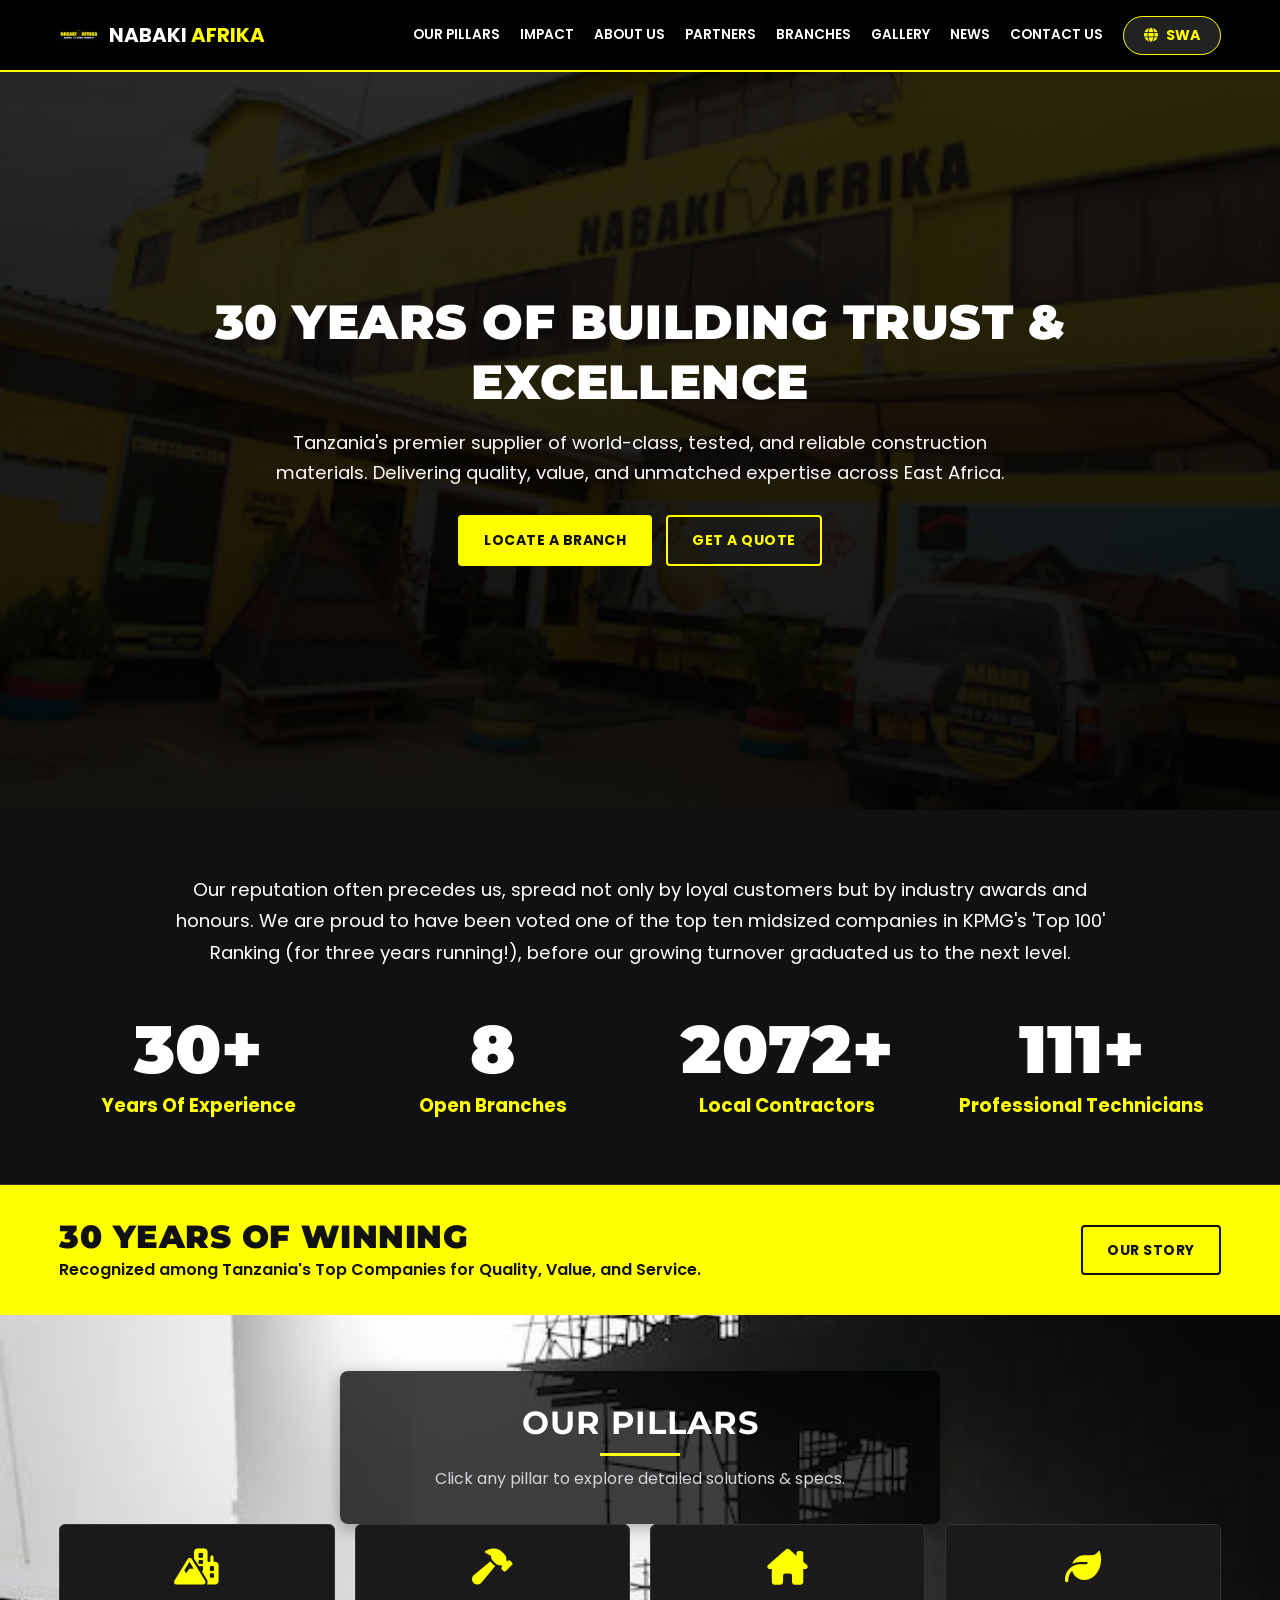
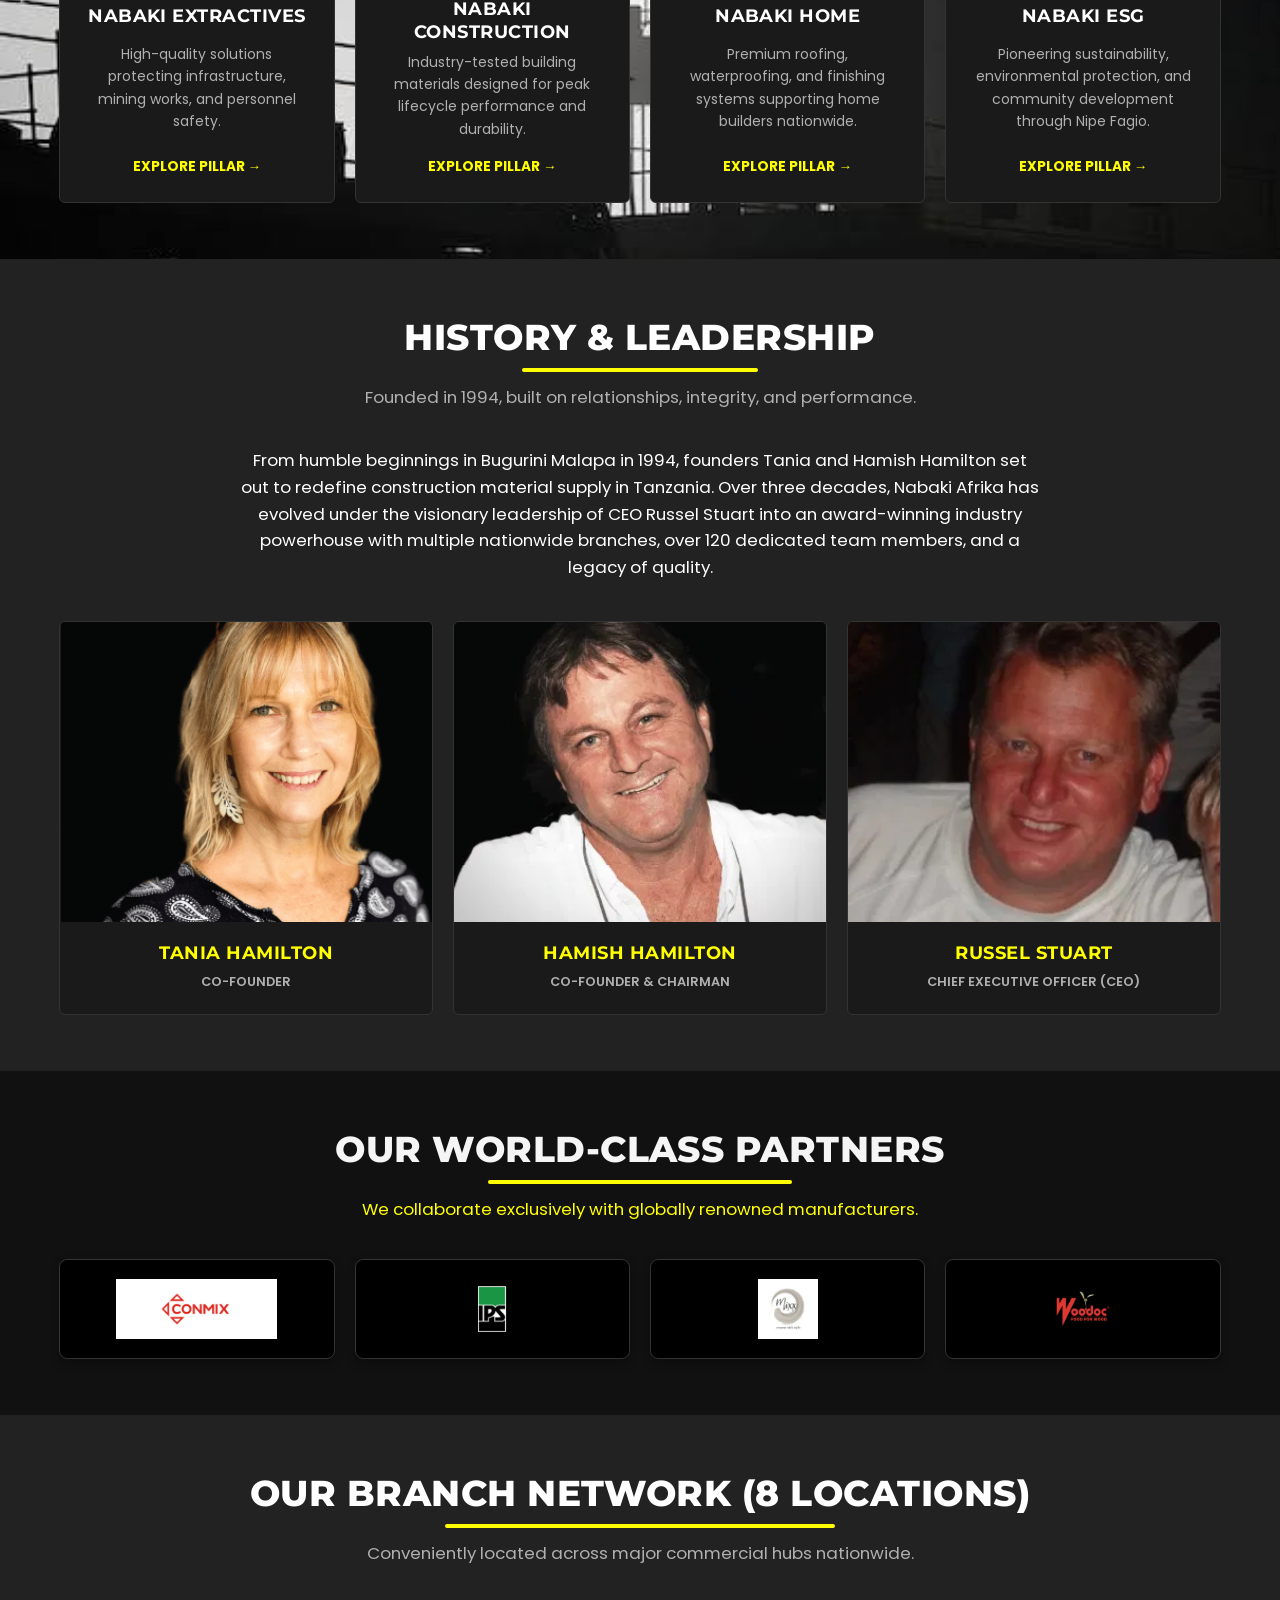
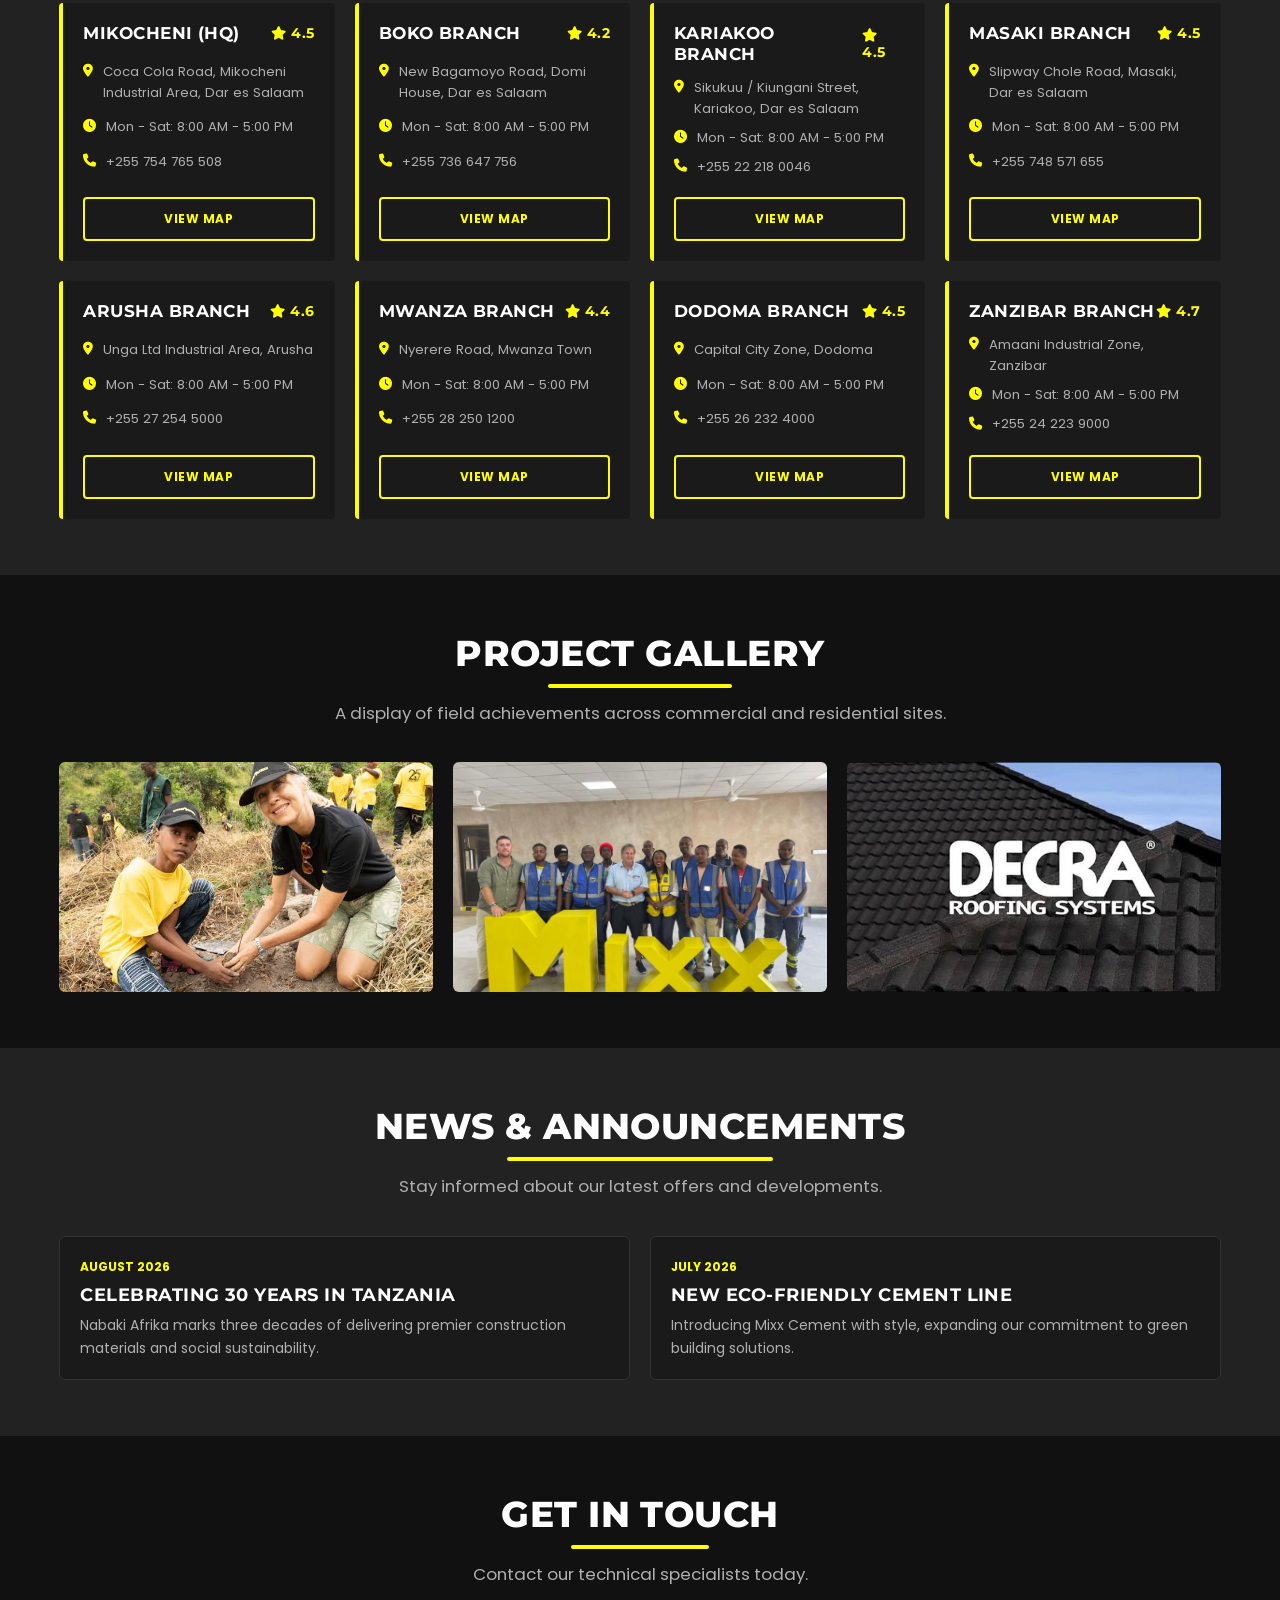
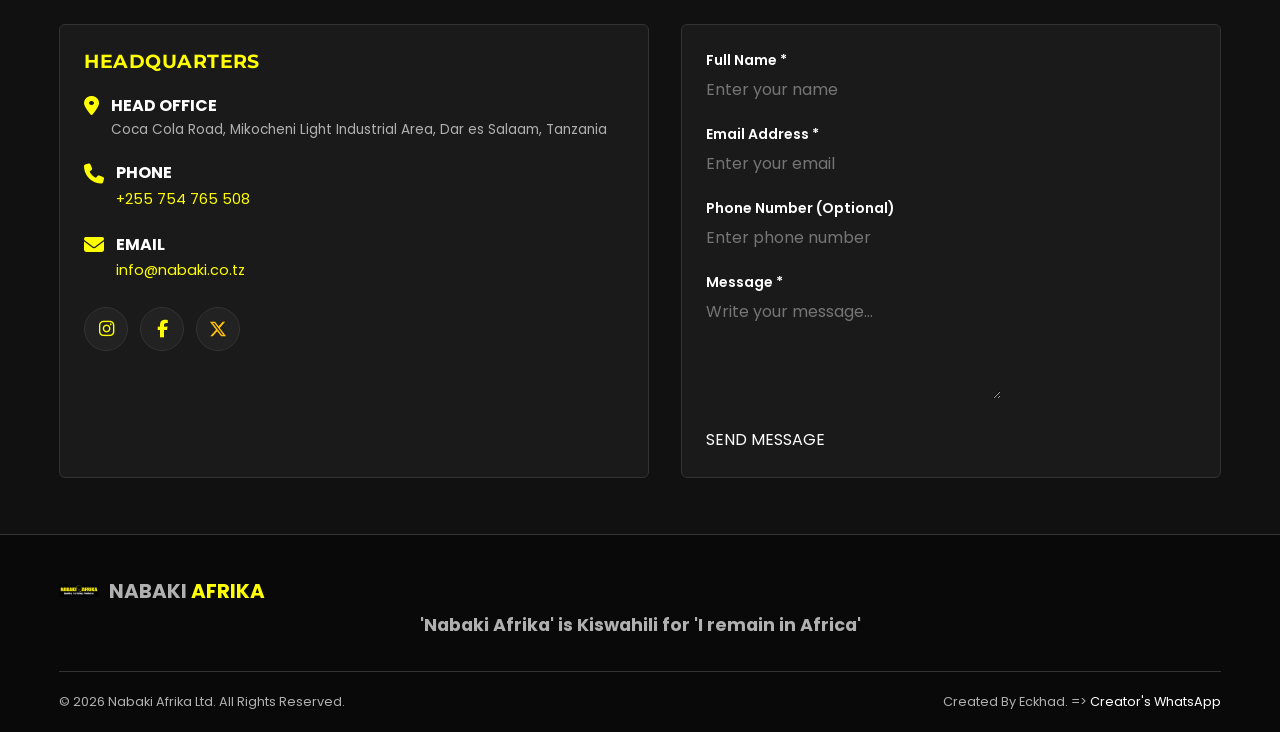
<file: index.html>
<!DOCTYPE html>
<html lang="en" data-lang="en">
<head>
  <meta charset="UTF-8">
  <meta name="viewport" content="width=device-width, initial-scale=1.0, viewport-fit=cover">
  <title>Nabaki Afrika Ltd | Building Excellence & Quality Solutions</title>
  <meta name="description" content="Tanzania's premier supplier of world-class, tested, and reliable construction materials. 30 years of building trust and excellence across East Africa.">
  
  <!-- Web Fonts & Icons -->
  <link rel="preconnect" href="https://fonts.googleapis.com">
  <link rel="preconnect" href="https://fonts.gstatic.com" crossorigin>
  <link href="https://fonts.googleapis.com/css2?family=Montserrat:wght@600;700;800;900&family=Poppins:wght@400;500;600;700&display=swap" rel="stylesheet">
  <link rel="stylesheet" href="https://cdnjs.cloudflare.com/ajax/libs/font-awesome/6.4.0/css/all.min.css">
  
  <!-- External CSS Stylesheet -->
  <link rel="stylesheet" href="styles.css">
</head>
<body>

  <!-- HEADER & NAVIGATION -->
  <header>
    <div class="container nav-container">
      <a href="#" class="logo" aria-label="Nabaki Afrika Homepage">
      <img src="Nabakilogo.png" alt="Nabaki Afrika Logo" class="logo-img">
      <span>NABAKI <span class="text-yellow">AFRIKA</span></span>
    </a>

      <button class="mobile-toggle" id="mobile-toggle" aria-label="Toggle navigation menu" aria-expanded="false" aria-controls="nav-links">
        <i class="fa-solid fa-bars" aria-hidden="true"></i>
      </button>

      <nav>
        <ul class="nav-links" id="nav-links">
          <li><a href="#pillars" data-en="Our Pillars" data-sw="Misingi Yetu">Our Pillars</a></li>
          <li><a href="#stats" data-en="Impact" data-sw="Mafanikio">Impact</a></li>
          <li><a href="#history" data-en="About Us" data-sw="Kuhusu Sisi">About Us</a></li>
          <li><a href="#partners" data-en="Partners" data-sw="Washirika">Partners</a></li>
          <li><a href="#branches" data-en="Branches" data-sw="Matawi">Branches</a></li>
          <li><a href="#gallery" data-en="Gallery" data-sw="Picha">Gallery</a></li>
          <li><a href="#news" data-en="News" data-sw="Habari">News</a></li>
          <li><a href="#contact" data-en="Contact Us" data-sw="Mawasiliano">Contact Us</a></li>
          <li>
            <button class="lang-btn" id="lang-btn" aria-label="Switch Language">
              <i class="fa-solid fa-globe" aria-hidden="true"></i> <span id="lang-label">SWA</span>
            </button>
          </li>
        </ul>
      </nav>
    </div>
  </header>

  <main>
    <!-- HERO SECTION -->
    <section class="hero" aria-label="Introduction">
      <div class="container hero-content">
        <h1 data-en="30 Years of Building Trust & Excellence" data-sw="Miaka 30 ya Kujenga Uaminifu na Ufanisi">30 Years of Building Trust & Excellence</h1>
        <p data-en="Tanzania's premier supplier of world-class, tested, and reliable construction materials. Delivering quality, value, and unmatched expertise across East Africa." data-sw="Muuzaji mkuu wa vifaa vya ujenzi vyenye ubora wa kimataifa na vilivyothibitishwa nchini Tanzania. Tunatoa huduma bora na ujuzi wa hali ya juu.">Tanzania's premier supplier of world-class, tested, and reliable construction materials. Delivering quality, value, and unmatched expertise across East Africa.</p>
        <div class="hero-btns">
          <a href="#branches" class="btn btn-yellow" data-en="Locate a Branch" data-sw="Tafuta Tawi">Locate a Branch</a>
          <a href="#contact" class="btn btn-outline" data-en="Get a Quote" data-sw="Pata Nukuu">Get a Quote</a>
        </div>
      </div>
    </section>

    <!-- STATS & ACHIEVEMENTS SECTION (FROM UPLOADED IMAGE) -->
    <section id="stats" class="stats-section" aria-label="Company Statistics">
      <div class="container text-center">
        <p class="stats-quote" data-en="Our reputation often precedes us, spread not only by loyal customers but by industry awards and honours. We are proud to have been voted one of the top ten midsized companies in KPMG's 'Top 100' Ranking (for three years running!), before our growing turnover graduated us to the next level." data-sw="Sifa zetu zinasikika kwanza kabla yetu, hazisambazwi tu na wateja waaminifu bali pia na tuzo za sekta. Tunajivunia kuchaguliwa miongoni mwa kampuni kumi bora za kati katika nafasi za KPMG 'Top 100' (kwa miaka mitatu mfululizo!), kabla ya ukuaji wa mapato yetu kutupeleka ngazi inayofuata.">
          Our reputation often precedes us, spread not only by loyal customers but by industry awards and honours. We are proud to have been voted one of the top ten midsized companies in KPMG's 'Top 100' Ranking (for three years running!), before our growing turnover graduated us to the next level.
        </p>

        <div class="stats-grid">
          <div class="stat-item">
            <div class="stat-number"><span class="counter" data-target="30">30</span>+</div>
            <div class="stat-label" data-en="Years of Experience" data-sw="Miaka ya Uzoefu">Years of Experience</div>
          </div>
          <div class="stat-item">
            <div class="stat-number"><span class="counter" data-target="8">8</span></div>
            <div class="stat-label" data-en="Open branches" data-sw="Matawi Yaliyofunguliwa">Open branches</div>
          </div>
          <div class="stat-item">
            <div class="stat-number"><span class="counter" data-target="5000">5000</span>+</div>
            <div class="stat-label" data-en="Local Contractors" data-sw="Wakandarasi wa Ndani">Local Contractors</div>
          </div>
          <div class="stat-item">
            <div class="stat-number"><span class="counter" data-target="200">200</span>+</div>
            <div class="stat-label" data-en="Professional Technicians" data-sw="Wataalamu wa Ufundi">Professional Technicians</div>
          </div>
        </div>
      </div>
    </section>

    <!-- ANNIVERSARY BANNER -->
    <section class="anniversary-banner" aria-label="Anniversary Announcement">
      <div class="container anniversary-flex">
        <div class="anniversary-text">
          <h2 data-en="30 Years of Winning" data-sw="Miaka 30 ya Ushindi">30 Years of Winning</h2>
          <p data-en="Recognized among Tanzania's Top Companies for Quality, Value, and Service." data-sw="Kutambuliwa Miongoni mwa Makampuni Bora Tanzania kwa Ubora na Huduma.">Recognized among Tanzania's Top Companies for Quality, Value, and Service.</p>
        </div>
        <div>
          <a href="#history" class="btn btn-outline" style="border-color: #111; color: #111;" data-en="Our Story" data-sw="Historia Yetu">Our Story</a>
        </div>
      </div>
    </section>

    <!-- INTERACTIVE PILLARS SECTION -->
    <section id="pillars" class="section-padding"style="background-image: url('Constructionimage.jpg'); background-size: cover; background-position: center;">
      <div class="container text-center">
        <div class="section-header-box">
          <div class="content-box">
  <h2 data-en="OUR PILLARS" data-sw="MISINGI YETU">OUR PILLARS</h2>
  <div class="yellow-divider"></div>
  <p class="subtitle" data-en="Click any pillar to explore detailed solutions & specs." data-sw="Bonyeza msingi wowote kuona maelezo zaidi.">
    Click any pillar to explore detailed solutions & specs.
  </p>
</div>
        
        <div class="grid-layout four-cols">
          <div class="service-card pillar-card" data-pillar="extractives" tabindex="0">
            <i class="fa-solid fa-mountain-city" aria-hidden="true"></i>
            <h3>Nabaki Extractives</h3>
            <p data-en="High-quality solutions protecting infrastructure, mining works, and personnel safety." data-sw="Mifumo ya hali ya juu inayolinda miundombinu, migodi, na usalama wa wafanyakazi.">High-quality solutions protecting infrastructure, mining works, and personnel safety.</p>
            <span class="pillar-action" data-en="Explore Pillar →" data-sw="Tazama Zaidi →">Explore Pillar →</span>
          </div>

          <div class="service-card pillar-card" data-pillar="construction" tabindex="0">
            <i class="fa-solid fa-hammer" aria-hidden="true"></i>
            <h3>Nabaki Construction</h3>
            <p data-en="Industry-tested building materials designed for peak lifecycle performance and durability." data-sw="Vifaa vya ujenzi vilivyothibitishwa kwa ajili ya kudumu kwa muda mrefu.">Industry-tested building materials designed for peak lifecycle performance and durability.</p>
            <span class="pillar-action" data-en="Explore Pillar →" data-sw="Tazama Zaidi →">Explore Pillar →</span>
          </div>

          <div class="service-card pillar-card" data-pillar="home" tabindex="0">
            <i class="fa-solid fa-house-chimney" aria-hidden="true"></i>
            <h3>Nabaki Home</h3>
            <p data-en="Premium roofing, waterproofing, and finishing systems supporting home builders nationwide." data-sw="Mifumo bora ya paa, kuzuia kuvuja, na umaliziaji wa nyumba nchi nzima.">Premium roofing, waterproofing, and finishing systems supporting home builders nationwide.</p>
            <span class="pillar-action" data-en="Explore Pillar →" data-sw="Tazama Zaidi →">Explore Pillar →</span>
          </div>

          <div class="service-card pillar-card" data-pillar="esg" tabindex="0">
            <i class="fa-solid fa-leaf" aria-hidden="true"></i>
            <h3>Nabaki ESG</h3>
            <p data-en="Pioneering sustainability, environmental protection, and community development through Nipe Fagio." data-sw="Uongozi katika hifadhi ya mazingira na maendeleo ya jamii kupitia Nipe Fagio.">Pioneering sustainability, environmental protection, and community development through Nipe Fagio.</p>
            <span class="pillar-action" data-en="Explore Pillar →" data-sw="Tazama Zaidi →">Explore Pillar →</span>
          </div>
        </div>

        <!-- Pillar Dynamic Detail Box -->
        <div id="pillar-detail-box" class="pillar-detail-box" hidden>
          <button class="close-pillar-btn" id="close-pillar-btn" aria-label="Close detail view">&times;</button>
          <div id="pillar-detail-content"></div>
        </div>
      </div>
    </section>

    <!-- HISTORY & LEADERSHIP SECTION -->
    <section id="history" class="section-padding" style="background: var(--surface-bg);">
      <div class="container">
        <div class="text-center">
          <h2 class="section-title" data-en="History & Leadership" data-sw="Historia na Uongozi">History & Leadership</h2>
          <p class="section-subtitle" data-en="Founded in 1994, built on relationships, integrity, and performance." data-sw="Iliasisiwa mwaka 1994, ikijengwa juu ya uaminifu na kazi bora.">Founded in 1994, built on relationships, integrity, and performance.</p>
        </div>

        <div style="max-width: 50rem; margin: 0 auto 2.5rem; text-align: center;">
          <p style="font-size: clamp(0.9rem, 2.5vw, 1.05rem);" data-en="From humble beginnings in Bugurini Malapa in 1994, founders Tania and Hamish Hamilton set out to redefine construction material supply in Tanzania. Over three decades, Nabaki Afrika has evolved under the visionary leadership of CEO Russel Stuart into an award-winning industry powerhouse with multiple nationwide branches, over 120 dedicated team members, and a legacy of quality." data-sw="Kutoka mwanzo mnyenyekevu huko Bugurini Malapa mwaka 1994, waasisi Tania na Hamish Hamilton walianza safari ya kuboresha usambazaji wa vifaa vya ujenzi Tanzania. Kwa zaidi ya miongo mitatu, Nabaki Afrika chini ya Mkurugenzi Mtendaji Russel Stuart imekuwa kinara wa sekta hii.">From humble beginnings in Bugurini Malapa in 1994, founders Tania and Hamish Hamilton set out to redefine construction material supply in Tanzania. Over three decades, Nabaki Afrika has evolved under the visionary leadership of CEO Russel Stuart into an award-winning industry powerhouse with multiple nationwide branches, over 120 dedicated team members, and a legacy of quality.</p>
        </div>

        <div class="grid-layout three-cols">
          <div class="leader-card">
            <img src="tania.jpg" alt="Tania Hamilton, Co-Founder of Nabaki Afrika">
            <div class="leader-info">
              <h3>Tania Hamilton</h3>
              <span data-en="Co-Founder" data-sw="Mwasisi Mwenza">Co-Founder</span>
            </div>
          </div>

          <div class="leader-card">
            <img src="hamish.png" alt="Hamish Hamilton, Co-Founder & Chairman">
            <div class="leader-info">
              <h3>Hamish Hamilton</h3>
              <span data-en="Co-Founder & Chairman" data-sw="Mwasisi Mwenza na Mwenyekiti">Co-Founder & Chairman</span>
            </div>
          </div>

          <div class="leader-card">
            <img src="russel.png" alt="Russel Stuart, CEO of Nabaki Afrika">
            <div class="leader-info">
              <h3>Russel Stuart</h3>
              <span data-en="Chief Executive Officer (CEO)" data-sw="Mkurugenzi Mtendaji">Chief Executive Officer (CEO)</span>
            </div>
          </div>
        </div>
      </div>
    </section>

    <!-- PARTNERSHIPS SECTION (WITH LOGOS) -->
    <section id="partners" class="section-padding">
      <div class="container text-center">
        <h2 class="section-title" data-en="Our World-Class Partners" data-sw="Washirika Wetu wa Kimataifa" style="color: whitesmoke;">Our World-Class Partners</h2>
        <p class="section-subtitle" data-en="We collaborate exclusively with globally renowned manufacturers." data-sw="Tunashirikiana tu na wazalishaji wanaotambulika kimataifa." style="color: yellow;">We collaborate exclusively with globally renowned manufacturers.</p>

        <div class="grid-layout four-cols partners-grid">
          <div class="partner-card">
            <img src="Conmixlogo.jpg" alt="Conmix Logo">
          </div>
          <div class="partner-card">
            <img src="ipslogo.png" alt="IPS Logo">
          </div>
          <div class="partner-card">
            <img src="Mixxlogo.jpg" alt="Mixx Cement Logo">
          </div>
          <div class="partner-card">
            <img src="woodoclogo.png" alt="Woodoc Logo">
          </div>
        </div>
      </div>
    </section>

    <!-- BRANCHES SECTION (EXPANDED TO ALL 8 BRANCHES) -->
    <section id="branches" class="section-padding" style="background: var(--surface-bg);">
      <div class="container">
        <div class="text-center">
          <h2 class="section-title" data-en="Our Branch Network (8 Locations)" data-sw="Matawi Yetu (Maeneo 8)">Our Branch Network (8 Locations)</h2>
          <p class="section-subtitle" data-en="Conveniently located across major commercial hubs nationwide." data-sw="Yamepatikana kwa urahisi katika mikoa mbalimbali nchi nzima.">Conveniently located across major commercial hubs nationwide.</p>
        </div>

        <div class="grid-layout four-cols">
          <!-- 1. Mikocheni -->
          <div class="branch-card">
            <h3>Mikocheni (HQ) <span class="branch-rating"><i class="fa-solid fa-star" aria-hidden="true"></i> 4.5</span></h3>
            <div class="branch-detail"><i class="fa-solid fa-location-dot"></i> Coca Cola Road, Mikocheni Industrial Area, Dar es Salaam</div>
            <div class="branch-detail"><i class="fa-solid fa-clock"></i> Mon - Sat: 8:00 AM - 5:00 PM</div>
            <div class="branch-detail"><i class="fa-solid fa-phone"></i> +255 754 765 508</div>
            <a href="https://maps.google.com/?q=Nabaki+Afrika+Mikocheni" target="_blank" rel="noopener noreferrer" class="btn btn-outline branch-btn" data-en="View Map" data-sw="Onyesha Ramani">View Map</a>
          </div>

          <!-- 2. Boko -->
          <div class="branch-card">
            <h3>Boko Branch <span class="branch-rating"><i class="fa-solid fa-star" aria-hidden="true"></i> 4.2</span></h3>
            <div class="branch-detail"><i class="fa-solid fa-location-dot"></i> New Bagamoyo Road, Domi House, Dar es Salaam</div>
            <div class="branch-detail"><i class="fa-solid fa-clock"></i> Mon - Sat: 8:00 AM - 5:00 PM</div>
            <div class="branch-detail"><i class="fa-solid fa-phone"></i> +255 736 647 756</div>
            <a href="https://maps.google.com/?q=Nabaki+Afrika+Boko" target="_blank" rel="noopener noreferrer" class="btn btn-outline branch-btn" data-en="View Map" data-sw="Onyesha Ramani">View Map</a>
          </div>

          <!-- 3. Kariakoo -->
          <div class="branch-card">
            <h3>Kariakoo Branch <span class="branch-rating"><i class="fa-solid fa-star" aria-hidden="true"></i> 4.5</span></h3>
            <div class="branch-detail"><i class="fa-solid fa-location-dot"></i> Sikukuu / Kiungani Street, Kariakoo, Dar es Salaam</div>
            <div class="branch-detail"><i class="fa-solid fa-clock"></i> Mon - Sat: 8:00 AM - 5:00 PM</div>
            <div class="branch-detail"><i class="fa-solid fa-phone"></i> +255 22 218 0046</div>
            <a href="https://maps.google.com/?q=Nabaki+Afrika+Kariakoo" target="_blank" rel="noopener noreferrer" class="btn btn-outline branch-btn" data-en="View Map" data-sw="Onyesha Ramani">View Map</a>
          </div>

          <!-- 4. Masaki -->
          <div class="branch-card">
            <h3>Masaki Branch <span class="branch-rating"><i class="fa-solid fa-star" aria-hidden="true"></i> 4.5</span></h3>
            <div class="branch-detail"><i class="fa-solid fa-location-dot"></i> Slipway Chole Road, Masaki, Dar es Salaam</div>
            <div class="branch-detail"><i class="fa-solid fa-clock"></i> Mon - Sat: 8:00 AM - 5:00 PM</div>
            <div class="branch-detail"><i class="fa-solid fa-phone"></i> +255 748 571 655</div>
            <a href="https://maps.google.com/?q=Nabaki+Afrika+Chole" target="_blank" rel="noopener noreferrer" class="btn btn-outline branch-btn" data-en="View Map" data-sw="Onyesha Ramani">View Map</a>
          </div>

          <!-- 5. Arusha (REGIONAL) -->
          <div class="branch-card">
            <h3>Arusha Branch <span class="branch-rating"><i class="fa-solid fa-star" aria-hidden="true"></i> 4.6</span></h3>
            <div class="branch-detail"><i class="fa-solid fa-location-dot"></i> Unga Ltd Industrial Area, Arusha</div>
            <div class="branch-detail"><i class="fa-solid fa-clock"></i> Mon - Sat: 8:00 AM - 5:00 PM</div>
            <div class="branch-detail"><i class="fa-solid fa-phone"></i> +255 27 254 5000</div>
            <a href="https://maps.google.com/?q=Nabaki+Afrika+Arusha" target="_blank" rel="noopener noreferrer" class="btn btn-outline branch-btn" data-en="View Map" data-sw="Onyesha Ramani">View Map</a>
          </div>

          <!-- 6. Mwanza (REGIONAL) -->
          <div class="branch-card">
            <h3>Mwanza Branch <span class="branch-rating"><i class="fa-solid fa-star" aria-hidden="true"></i> 4.4</span></h3>
            <div class="branch-detail"><i class="fa-solid fa-location-dot"></i> Nyerere Road, Mwanza Town</div>
            <div class="branch-detail"><i class="fa-solid fa-clock"></i> Mon - Sat: 8:00 AM - 5:00 PM</div>
            <div class="branch-detail"><i class="fa-solid fa-phone"></i> +255 28 250 1200</div>
            <a href="https://maps.google.com/?q=Nabaki+Afrika+Mwanza" target="_blank" rel="noopener noreferrer" class="btn btn-outline branch-btn" data-en="View Map" data-sw="Onyesha Ramani">View Map</a>
          </div>

          <!-- 7. Dodoma (REGIONAL) -->
          <div class="branch-card">
            <h3>Dodoma Branch <span class="branch-rating"><i class="fa-solid fa-star" aria-hidden="true"></i> 4.5</span></h3>
            <div class="branch-detail"><i class="fa-solid fa-location-dot"></i> Capital City Zone, Dodoma</div>
            <div class="branch-detail"><i class="fa-solid fa-clock"></i> Mon - Sat: 8:00 AM - 5:00 PM</div>
            <div class="branch-detail"><i class="fa-solid fa-phone"></i> +255 26 232 4000</div>
            <a href="https://maps.google.com/?q=Nabaki+Afrika+Dodoma" target="_blank" rel="noopener noreferrer" class="btn btn-outline branch-btn" data-en="View Map" data-sw="Onyesha Ramani">View Map</a>
          </div>

          <!-- 8. Zanzibar (REGIONAL) -->
          <div class="branch-card">
            <h3>Zanzibar Branch <span class="branch-rating"><i class="fa-solid fa-star" aria-hidden="true"></i> 4.7</span></h3>
            <div class="branch-detail"><i class="fa-solid fa-location-dot"></i> Amaani Industrial Zone, Zanzibar</div>
            <div class="branch-detail"><i class="fa-solid fa-clock"></i> Mon - Sat: 8:00 AM - 5:00 PM</div>
            <div class="branch-detail"><i class="fa-solid fa-phone"></i> +255 24 223 9000</div>
            <a href="https://maps.google.com/?q=Nabaki+Afrika+Zanzibar" target="_blank" rel="noopener noreferrer" class="btn btn-outline branch-btn" data-en="View Map" data-sw="Onyesha Ramani">View Map</a>
          </div>
        </div>
      </div>
    </section>

    <!-- GALLERY SECTION -->
    <section id="gallery" class="section-padding">
      <div class="container">
        <div class="text-center">
          <h2 class="section-title" data-en="Project Gallery" data-sw="Picha za Miradi">Project Gallery</h2>
          <p class="section-subtitle" data-en="A display of field achievements across commercial and residential sites." data-sw="Utekelezaji wa miradi katika maeneo ya biashara na makazi.">A display of field achievements across commercial and residential sites.</p>
        </div>

        <div class="grid-layout three-cols">
          <div class="gallery-item" tabindex="0">
            <img src="NabakiCrewCSREvent.jpg" alt="Nabaki Afrika field team at CSR event">
            <div class="gallery-overlay"><span>Nabaki Crew CSR Event</span></div>
          </div>

          <div class="gallery-item" tabindex="0">
            <img src="MikocheniFacility&TechnicalTeam.jpg" alt="Mikocheni facility technical team during site inspection">
            <div class="gallery-overlay"><span>Mikocheni Facility & Technical Team</span></div>
          </div>

          <div class="gallery-item" tabindex="0">
            <img src="DecraRoofDemonstration.jpg" alt="Decra roofing tiles installation demonstration">
            <div class="gallery-overlay"><span>Decra Roof Demonstration</span></div>
          </div>
        </div>
      </div>
    </section>

    <!-- NEWS & UPDATES SECTION -->
    <section id="news" class="section-padding" style="background: var(--surface-bg);">
      <div class="container">
        <div class="text-center">
          <h2 class="section-title" data-en="News & Announcements" data-sw="Habari na Tangazo">News & Announcements</h2>
          <p class="section-subtitle" data-en="Stay informed about our latest offers and developments." data-sw="Pata taarifa mpya kuhusu matoleo na maendeleo yetu.">Stay informed about our latest offers and developments.</p>
        </div>

        <div class="grid-layout two-cols">
          <div class="news-card">
            <div class="news-date">August 2026</div>
            <h3 data-en="Celebrating 30 Years in Tanzania" data-sw="Kusheherekea Miaka 30 Tanzania">Celebrating 30 Years in Tanzania</h3>
            <p data-en="Nabaki Afrika marks three decades of delivering premier construction materials and social sustainability." data-sw="Nabaki Afrika inatimiza miaka 30 ya kutoa vifaa bora vya ujenzi na kuendeleza mazingira.">Nabaki Afrika marks three decades of delivering premier construction materials and social sustainability.</p>
          </div>

          <div class="news-card">
            <div class="news-date">July 2026</div>
            <h3 data-en="New Eco-Friendly Cement Line" data-sw="Bidhaa Mpya za Simenti">New Eco-Friendly Cement Line</h3>
            <p data-en="Introducing Mixx Cement with style, expanding our commitment to green building solutions." data-sw="Kutambulisha Mixx Cement, tukipanua dhamira yetu ya ujenzi unaohifadhi mazingira.">Introducing Mixx Cement with style, expanding our commitment to green building solutions.</p>
          </div>
        </div>
      </div>
    </section>

    <!-- CONTACT US SECTION -->
    <section id="contact" class="section-padding">
      <div class="container">
        <div class="text-center">
          <h2 class="section-title" data-en="Get In Touch" data-sw="Tawasiliana Nasi">Get In Touch</h2>
          <p class="section-subtitle" data-en="Contact our technical specialists today." data-sw="Mawasiliano na wataalamu wetu leo.">Contact our technical specialists today.</p>
        </div>

        <div class="contact-container">
          <div class="contact-info-card">
            <h3 style="color: var(--primary-yellow); margin-bottom: 1.25rem; font-size: 1.2rem;" data-en="Headquarters" data-sw="Makao Makuu">Headquarters</h3>
            
            <div class="contact-item">
              <i class="fa-solid fa-location-dot" aria-hidden="true"></i>
              <div>
                <strong><a href="https://maps.google.com/?q=Nabaki+Afrika+Mikocheni" target="_blank" rel="noopener noreferrer">HEAD OFFICE</a></strong>
                <p style="color: var(--text-muted); font-size: 0.85rem;">Coca Cola Road, Mikocheni Light Industrial Area, Dar es Salaam, Tanzania</p>
              </div>
            </div>

            <div class="contact-item">
              <i class="fa-solid fa-phone" aria-hidden="true"></i>
              <div>
                <strong>PHONE</strong>
                <p><a href="tel:+255754765508" style="color: var(--primary-yellow); font-size: 0.9rem;">+255 754 765 508</a></p>
              </div>
            </div>

            <div class="contact-item">
              <i class="fa-solid fa-envelope" aria-hidden="true"></i>
              <div>
                <strong>EMAIL</strong>
                <p><a href="mailto:info@nabaki.co.tz" style="color: var(--primary-yellow); font-size: 0.9rem;">info@nabaki.co.tz</a></p>
              </div>
            </div>

            <div class="social-links-bar">
              <a href="https://www.instagram.com/nabakiafrikaltd/" target="_blank" rel="noopener noreferrer" class="social-icon" aria-label="Instagram Page"><i class="fa-brands fa-instagram" aria-hidden="true"></i></a>
              <a href="https://www.facebook.com/NabakiAfrikaLtd/" target="_blank" rel="noopener noreferrer" class="social-icon" aria-label="Facebook Page"><i class="fa-brands fa-facebook-f" aria-hidden="true"></i></a>
              <a href="https://x.com/NabakiAfrikaLtd" target="_blank" class="social-icon"> <svg width="18" height="18" viewBox="0 0 24 24" fill="#ffc107">
                <path d="M18.244 2.25h3.308l-7.227 8.26 8.502 11.24H16.17l-5.214-6.817L4.99 21.75H1.68l7.73-8.835L1.254 2.25H8.08l4.713 6.231zm-1.161 17.52h1.833L7.084 4.126H5.117z"/> </svg> </a>
            </div>
          </div>

          <div class="contact-form-wrapper">
            <form id="contactForm" name="contact" method="POST" data-netlify="true" novalidate>
  <!-- Hidden input required by Netlify for AJAX/JS processing -->
  <input type="hidden" name="form-name" value="contact" />

  <div class="form-group">
    <label for="name" data-en="Full Name *" data-sw="Jina Bufulu *">Full Name *</label>
    <input type="text" id="name" name="name" data-en-ph="Enter your name" data-sw-ph="Ingiza jina lako" placeholder="Enter your name">
    <small class="error-msg" id="nameError"></small>
  </div>

  <div class="form-group">
    <label for="email" data-en="Email Address *" data-sw="Anwani ya Barua Pepe *">Email Address *</label>
    <input type="email" id="email" name="email" data-en-ph="Enter your email" data-sw-ph="Ingiza barua pepe yako" placeholder="Enter your email">
    <small class="error-msg" id="emailError"></small>
  </div>

  <div class="form-group">
    <label for="phone" data-en="Phone Number (Optional)" data-sw="Namba ya Simu (Hiari)">Phone Number (Optional)</label>
    <input type="tel" id="phone" name="phone" data-en-ph="Enter phone number" data-sw-ph="Ingiza namba ya simu" placeholder="Enter phone number">
  </div>

  <div class="form-group">
    <label for="message" data-en="Message *" data-sw="Ujumbe *">Message *</label>
    <textarea id="message" name="message" rows="4" data-en-ph="Write your message..." data-sw-ph="Andika ujumbe wako..." placeholder="Write your message..."></textarea>
    <small class="error-msg" id="messageError"></small>
  </div>

  <button type="submit" class="submit-btn" data-en="SEND MESSAGE" data-sw="TUMA UJUMBE">SEND MESSAGE</button>
</form>
          </div>
        </div>
      </div>
    </section>
  </main>

  <!-- FOOTER -->
  <footer>
    <div class="container text-center">
      <div class="logo">
        <img src="Nabakilogo.png" alt="Nabaki Afrika Logo" class="logo-img">
        <span>NABAKI <span class="text-yellow">AFRIKA</span></span>
      </div>
      <p style="font-weight: bold; font-size: 1.1rem; margin-bottom: 2rem;">'Nabaki Afrika' is Kiswahili for 'I remain in Africa'</p>
      
      <div class="footer-bottom">
        <span>&copy; 2026 Nabaki Afrika Ltd. All Rights Reserved.</span>
        <span>Created By Eckhad. => <a href="https://wa.me/message/6TVCQVWW6L3EJ1" target="_blank" rel="noopener noreferrer" style="color: white;">Creator's WhatsApp</a></span>
      </div>
    </div>
  </footer>

  <!-- External JS Script -->
  <script src="script.js"></script>
</body>
</html>
</file>
<file: styles.css>
/* --------------------------------------------------
   1. CSS RESET, VARIABLES & ACCESSIBILITY BASE
-------------------------------------------------- */
*, *::before, *::after {
  box-sizing: border-box;
  margin: 0;
  padding: 0;
  -webkit-tap-highlight-color: transparent;
}

:root {
  --primary-yellow: yellow;
  --primary-hover: yellow;
  --dark-bg: #111111;
  --card-bg: #1A1A1A;
  --surface-bg: #222222;
  --text-white: #FFFFFF;
  --text-muted: #B0B0B0;
  --border-color: #333333;
  --error-color: #FF5252;
  --font-heading: 'Montserrat', -apple-system, BlinkMacSystemFont, sans-serif;
  --font-body: 'Poppins', -apple-system, BlinkMacSystemFont, sans-serif;
  --transition: all 0.3s ease-in-out;
}

html {
  scroll-behavior: smooth;
  background-color: var(--dark-bg);
  color: var(--text-white);
  font-family: var(--font-body);
  font-size: 100%;
  line-height: 1.6;
}

body {
  overflow-x: hidden;
  min-height: 100vh;
}

img {
  max-width: 100%;
  height: auto;
  display: block;
}

button, input, textarea, select {
  font-family: inherit;
  font-size: inherit;
  appearance: none;
  border-radius: 0;
  background: none;
  border: none;
  color: inherit;
}

/* --------------------------------------------------
   2. TYPOGRAPHY & LAYOUT (MOBILE-FIRST BASE)
-------------------------------------------------- */
h1, h2, h3, h4 {
  font-family: var(--font-heading);
  text-transform: uppercase;
  letter-spacing: 0.03rem;
  line-height: 1.25;
}

a {
  text-decoration: none;
  color: inherit;
  transition: var(--transition);
}

.container {
  width: 92%;
  max-width: 75rem;
  margin: 0 auto;
  padding: 0 0.5rem;
}

.section-padding {
  padding: 3.5rem 0;
}

.text-center { text-align: center; }
.text-yellow { color: var(--primary-yellow); }

.section-title {
  font-size: clamp(1.5rem, 5vw, 2.25rem);
  font-weight: 800;
  margin-bottom: 0.75rem;
  position: relative;
  display: inline-block;
}

.section-title::after {
  content: '';
  display: block;
  width: 50%;
  height: 0.25rem;
  background: var(--primary-yellow);
  margin: 0.5rem auto 0;
  border-radius: 0.125rem;
}

.section-subtitle {
  color: var(--text-muted);
  font-size: clamp(0.875rem, 3vw, 1.05rem);
  margin-bottom: 2.25rem;
}

.btn {
  display: inline-flex;
  align-items: center;
  justify-content: center;
  min-height: 2.75rem;
  padding: 0.75rem 1.5rem;
  font-weight: 700;
  border-radius: 0.25rem;
  cursor: pointer;
  border: 0.125rem solid transparent;
  transition: var(--transition);
  text-transform: uppercase;
  font-size: 0.875rem;
  letter-spacing: 0.03rem;
  text-align: center;
  width: 100%;
}

.btn-yellow {
  background-color: var(--primary-yellow);
  color: var(--dark-bg);
  border-color: var(--primary-yellow);
}

.btn-yellow:hover, .btn-yellow:focus {
  background-color: var(--primary-hover);
  border-color: var(--primary-hover);
}

.btn-outline {
  background: transparent;
  border-color: var(--primary-yellow);
  color: var(--primary-yellow);
}

.btn-outline:hover, .btn-outline:focus {
  background: var(--primary-yellow);
  color: var(--dark-bg);
}

/* --------------------------------------------------
   3. HEADER & NAVIGATION
-------------------------------------------------- */
header {
  background-color: rgba(0, 0, 0, 0.96);
  position: fixed;
  top: 0;
  left: 0;
  width: 100%;
  z-index: 1000;
  border-bottom: 0.125rem solid var(--primary-yellow);
  backdrop-filter: blur(8px);
}

.nav-container {
  display: flex;
  justify-content: space-between;
  align-items: center;
  height: 4.375rem;
}

.logo {
  display: flex;
  align-items: center;
  gap: 10px;
  text-decoration: none;
  font-weight: bold;
  font-size: 1.25rem;
  white-space: nowrap;
}

/* Fix image sizing & hide broken alt text overflow */
.logo img {
  width: 40px;
  height: 40px;
  object-fit: contain;
  /* Hides alt text overflow if image fails to load */
  overflow: hidden;
  font-size: 0; 
  display: block;
}

.logo-icon {
  background: var(--primary-yellow);
  color: var(--dark-bg);
  width: 2.25rem;
  height: 2.25rem;
  display: flex;
  align-items: center;
  justify-content: center;
  border-radius: 0.25rem;
  font-size: 1.1rem;
}

.mobile-toggle {
  display: flex;
  align-items: center;
  justify-content: center;
  width: 2.75rem;
  height: 2.75rem;
  font-size: 1.5rem;
  color: var(--primary-yellow);
  cursor: pointer;
}

.nav-links {
  position: fixed;
  top: 4.375rem;
  left: -100%;
  width: 100%;
  height: calc(100vh - 4.375rem);
  background: var(--dark-bg);
  display: flex;
  flex-direction: column;
  align-items: center;
  gap: 0.5rem;
  padding: 2rem 1rem;
  transition: var(--transition);
  border-top: 0.0625rem solid var(--border-color);
  list-style: none;
  overflow-y: auto;
}

.nav-links.active {
  left: 0;
}

.nav-links li {
  width: 100%;
  text-align: center;
}

.nav-links a {
  display: flex;
  align-items: center;
  justify-content: center;
  min-height: 2.75rem;
  width: 100%;
  font-size: 1rem;
  font-weight: 600;
  text-transform: uppercase;
}

.nav-links a:hover, .nav-links a:focus {
  color: var(--primary-yellow);
}

.lang-btn {
  background: var(--surface-bg);
  border: 0.0625rem solid var(--primary-yellow);
  color: var(--primary-yellow);
  padding: 0.5rem 1.25rem;
  border-radius: 1.25rem;
  font-weight: 700;
  cursor: pointer;
  display: inline-flex;
  align-items: center;
  justify-content: center;
  gap: 0.5rem;
  min-height: 2.75rem;
  font-size: 0.875rem;
  width: 100%;
  max-width: 12rem;
  margin-top: 0.5rem;
}

/* --------------------------------------------------
   4. HERO SECTION
-------------------------------------------------- */
.hero {
  min-height: 90vh;
  background: linear-gradient(rgba(0, 0, 0, 0.82), rgba(1, 1, 1, 0.9)), 
              url('Nabakifrontview.jpg') center/cover no-repeat;
  display: flex;
  align-items: center;
  justify-content: center;
  text-align: center;
  padding: 6rem 0 3rem;
}

.hero-content h1 {
  font-size: clamp(1.6rem, 6vw, 3rem);
  font-weight: 900;
  margin-bottom: 1rem;
  color: var(--text-white);
}

.hero-content p {
  font-size: clamp(0.9rem, 3vw, 1.15rem);
  max-width: 48rem;
  margin: 0 auto 1.75rem;
  color: #fdf9f9;
}

.hero-btns {
  display: flex;
  flex-direction: column;
  gap: 0.875rem;
  width: 100%;
  max-width: 25rem;
  margin: 0 auto;
}

/* --------------------------------------------------
   5. STATS & ACHIEVEMENTS SECTION (FROM UPLOADED IMAGE)
-------------------------------------------------- */
.stats-section {
  padding: 4rem 0;
  border-bottom: 0.0625rem solid var(--border-color);
}

.stats-quote {
  font-size: clamp(0.95rem, 2.5vw, 1.15rem);
  color: var(--text-white);
  max-width: 60rem;
  margin: 0 auto 3rem;
  line-height: 1.7;
  font-weight: 400;
}

.stats-grid {
  display: grid;
  grid-template-columns: repeat(2, 1fr);
  gap: 2rem 1rem;
}

.stat-item {
  display: flex;
  flex-direction: column;
  align-items: center;
}

.stat-number {
  font-size: clamp(2.5rem, 6vw, 4.2rem);
  font-weight: 900;
  font-family: var(--font-heading);
  color: var(--text-white);
  line-height: 1;
  margin-bottom: 0.5rem;
}

.stat-label {
  color: var(--primary-yellow);
  font-weight: 700;
  font-size: clamp(0.9rem, 2.2vw, 1.15rem);
  text-transform: capitalize;
}

/* --------------------------------------------------
   6. ANNIVERSARY BANNER
-------------------------------------------------- */
.anniversary-banner {
  background: var(--primary-yellow);
  color: var(--dark-bg);
  padding: 2rem 0;
}

.anniversary-flex {
  display: flex;
  flex-direction: column;
  align-items: center;
  text-align: center;
  gap: 1.25rem;
}

.anniversary-text h2 {
  font-size: clamp(1.35rem, 4vw, 2rem);
  font-weight: 900;
}

.anniversary-text p {
  font-weight: 600;
  font-size: clamp(0.875rem, 2.5vw, 1rem);
}

/* --------------------------------------------------
   7. INTERACTIVE PILLARS
-------------------------------------------------- */
/* Container grid setup */
.pillar-detail-grid {
  display: grid;
  grid-template-columns: 1fr 1fr;
  gap: 2rem;
  align-items: center;
}

/* Image styling */
.pillar-image-wrap {
  width: 100%;
  height: 100%;
  max-height: 250px;
  overflow: hidden;
  border-radius: 8px;
  border: 1px solid yellow;
}

.pillar-detail-img {
  width: 100%;
  height: 100%;
  object-fit: cover;
  display: block;
}

/* Responsive adjustment for small screens */
@media (max-width: 768px) {
  .pillar-detail-grid {
    grid-template-columns: 1fr;
  }
  
  .pillar-image-wrap {
    max-height: 200px;
  }
}

.content-box {
  background-color: rgba(0, 0, 0, 0.75); /* Dark box background to make text readable */
  padding: 2rem;
  border-radius: 8px;
  text-align: center;
  max-width: 600px;
  margin: 0 auto;
  box-shadow: 0 4px 15px rgba(0, 0, 0, 0.3);
}

.content-box h2 {
  color: #ffffff;
  font-size: 2rem;
  margin: 0;
  letter-spacing: 1px;
}

.yellow-divider {
  width: 80px;
  height: 3px;
  background-color: yellow;
  margin: 10px auto;
}

.content-box .subtitle {
  color: #d1d5db;
  font-size: 1rem;
  margin-top: 10px;
}

.container text-center {
  max-width: 75rem;
  margin: 0 auto;
  padding: 0 1rem;
  box-sizing: content-box;
}

.grid-layout {
  display: flex;
  flex-direction: column;
  gap: 1.25rem;
}

.service-card {
  background: var(--card-bg);
  border: 0.0625rem solid var(--border-color);
  border-radius: 0.375rem;
  padding: 1.5rem;
  text-align: center;
  transition: var(--transition);
  height: 100%;
}

.pillar-card {
  cursor: pointer;
  display: flex;
  flex-direction: column;
  align-items: center;
  justify-content: space-between;
}

.pillar-card:hover, .pillar-card:focus {
  border-color: var(--primary-yellow);
  transform: translateY(-0.25rem);
  box-shadow: 0 0.5rem 1.5rem rgba(255, 215, 0, 0.15);
}

.service-card i {
  font-size: 2.25rem;
  color: var(--primary-yellow);
  margin-bottom: 0.75rem;
}

.service-card h3 {
  font-size: 1.15rem;
  margin-bottom: 0.5rem;
}

.service-card p {
  font-size: 0.875rem;
  color: var(--text-muted);
}

.pillar-action {
  display: inline-block;
  margin-top: 1rem;
  color: var(--primary-yellow);
  font-weight: 700;
  font-size: 0.85rem;
  text-transform: uppercase;
}

.pillar-detail-box {
  margin-top: 2rem;
  background: var(--card-bg);
  border: 0.125rem solid var(--primary-yellow);
  border-radius: 0.5rem;
  padding: 2rem;
  text-align: left;
  position: relative;
  animation: fadeIn 0.4s ease-out;
}

.close-pillar-btn {
  position: absolute;
  top: 1rem;
  right: 1.25rem;
  font-size: 2rem;
  color: var(--primary-yellow);
  cursor: pointer;
  line-height: 1;
}

.pillar-detail-title {
  color: var(--primary-yellow);
  font-size: 1.5rem;
  margin-bottom: 0.75rem;
}

.pillar-detail-list {
  list-style-type: square;
  padding-left: 1.25rem;
  color: #f8f7f7;
}

.pillar-detail-list li {
  margin-bottom: 0.5rem;
}

@keyframes fadeIn {
  from { opacity: 0; transform: translateY(10px); }
  to { opacity: 1; transform: translateY(0); }
}

/* --------------------------------------------------
   8. LEADERSHIP & PARTNERS (WITH LOGOS)
-------------------------------------------------- */
.leader-card {
  background: var(--card-bg);
  border-radius: 0.375rem;
  overflow: hidden;
  border: 0.0625rem solid var(--border-color);
}

.leader-card img {
  width: 100%;
  height: 18.75rem;
  object-fit: cover;
}

.leader-info {
  padding: 1.25rem;
  text-align: center;
}

.leader-info h3 {
  color: var(--primary-yellow);
  margin-bottom: 0.25rem;
  font-size: 1.1rem;
}

.leader-info span {
  font-size: 0.8rem;
  color: var(--text-muted);
  text-transform: uppercase;
  font-weight: 600;
}

.partner-card img {
  max-height: 140px;
  max-width: 80%;
  object-fit: contain;
  filter: grayscale(20%);
  transition: var(--transition);
}

.partner-card:hover img {
  filter: grayscale(0%);
}

.partner-card {
  background: black; /* Pure white background so JPEG logos blend in */
  border: 1px solid var(--border-color);
  border-radius: 8px;
  padding: 12px;
  display: flex;
  align-items: center;
  justify-content: center;
  height: 100px;
  box-shadow: 0 4px 10px rgba(0, 0, 0, 0.3);
  transition: var(--transition);
}

.partner-card img {
  max-height: 60px;
  max-width: 85%;
  object-fit: contain;
  filter: none; /* Keep original logo colors sharp */
}

.partner-card:hover {
  transform: translateY(-4px);
  box-shadow: 0 6px 15px rgba(255, 215, 0, 0.3);
}

/* --------------------------------------------------
   9. BRANCH CARDS
-------------------------------------------------- */
.branch-card {
  background: var(--card-bg);
  border-left: 0.25rem solid var(--primary-yellow);
  border-radius: 0.25rem;
  padding: 1.25rem;
  display: flex;
  flex-direction: column;
  justify-content: space-between;
}

.branch-card h3 {
  font-size: 1.05rem;
  margin-bottom: 0.75rem;
  display: flex;
  justify-content: space-between;
  align-items: center;
}

.branch-rating {
  color: var(--primary-yellow);
  font-size: 0.85rem;
}

.branch-detail {
  font-size: 0.825rem;
  color: var(--text-muted);
  margin-bottom: 0.5rem;
  display: flex;
  align-items: flex-start;
  gap: 0.625rem;
}

.branch-detail i {
  color: var(--primary-yellow);
  margin-top: 0.2rem;
}

.branch-btn {
  margin-top: 0.75rem;
  padding: 0.4rem 0.8rem;
  font-size: 0.75rem;
  width: 100%;
}

/* --------------------------------------------------
   10. GALLERY & NEWS
-------------------------------------------------- */
.gallery-item {
  position: relative;
  border-radius: 0.375rem;
  overflow: hidden;
  height: 14.375rem;
}

.gallery-item img {
  width: 100%;
  height: 100%;
  object-fit: cover;
  transition: var(--transition);
}

.gallery-item:hover img {
  transform: scale(1.05);
}

.gallery-overlay {
  position: absolute;
  inset: 0;
  background: linear-gradient(transparent, rgba(0,0,0,0.88));
  display: flex;
  align-items: flex-end;
  padding: 1rem;
  opacity: 0;
  transition: var(--transition);
}

.gallery-item:hover .gallery-overlay,
.gallery-item:focus-within .gallery-overlay {
  opacity: 1;
}

.gallery-overlay span {
  font-weight: 700;
  font-size: 0.875rem;
}

.news-card {
  background: var(--card-bg);
  border: 0.0625rem solid var(--border-color);
  border-radius: 0.375rem;
  padding: 1.25rem;
}

.news-date {
  color: var(--primary-yellow);
  font-size: 0.75rem;
  font-weight: 700;
  text-transform: uppercase;
  margin-bottom: 0.5rem;
}

.news-card h3 {
  font-size: 1.1rem;
  margin-bottom: 0.5rem;
}

.news-card p {
  font-size: 0.875rem;
  color: var(--text-muted);
}

/* --------------------------------------------------
   11. FORM & ACCESSIBLE INLINE VALIDATION
-------------------------------------------------- */
.contact-container {
  display: flex;
  flex-direction: column;
  gap: 2rem;
}

.contact-info-card, .contact-form-wrapper {
  width: 100%;
}

.contact-info-card {
  background: var(--card-bg);
  padding: 1.5rem;
  border-radius: 0.375rem;
  border: 0.0625rem solid var(--border-color);
}

.contact-item {
  display: flex;
  align-items: flex-start;
  gap: 0.75rem;
  margin-bottom: 1.25rem;
}

.contact-item i {
  font-size: 1.25rem;
  color: var(--primary-yellow);
  margin-top: 0.2rem;
}

.social-links-bar {
  display: flex;
  gap: 0.75rem;
  margin-top: 1.5rem;
}

.social-icon {
  width: 2.75rem;
  height: 2.75rem;
  background: var(--surface-bg);
  color: var(--primary-yellow);
  border-radius: 50%;
  display: inline-flex;
  align-items: center;
  justify-content: center;
  font-size: 1.1rem;
  border: 0.0625rem solid var(--border-color);
}

.social-icon:hover, .social-icon:focus {
  background: var(--primary-yellow);
  color: var(--dark-bg);
}

form {
  background: var(--card-bg);
  padding: 1.5rem;
  border-radius: 0.375rem;
  border: 0.0625rem solid var(--border-color);
}

.form-group {
  margin-bottom: 1.25rem;
  position: relative;
}

.form-group label {
  display: block;
  margin-bottom: 0.375rem;
  font-size: 0.875rem;
  font-weight: 600;
}

.form-control {
  width: 100%;
  min-height: 2.75rem;
  padding: 0.75rem;
  background: var(--surface-bg);
  border: 0.0625rem solid var(--border-color);
  border-radius: 0.25rem;
  color: var(--text-white);
  outline: none;
  transition: var(--transition);
}

textarea.form-control {
  min-height: 7rem;
  resize: vertical;
}

.form-control:focus {
  border-color: var(--primary-yellow);
}

.form-control.invalid-field {
  border-color: var(--error-color);
}

.field-error-msg {
  display: none;
  color: var(--error-color);
  font-size: 0.8rem;
  margin-top: 0.25rem;
  font-weight: 500;
}

.field-error-msg.visible {
  display: block;
}

.form-status-banner {
  display: none;
  padding: 0.75rem 1rem;
  border-radius: 0.25rem;
  margin-bottom: 1rem;
  font-size: 0.875rem;
  font-weight: 600;
}

.form-status-banner.error {
  display: block;
  background: #3B1212;
  border: 0.0625rem solid var(--error-color);
  color: #FF8888;
}

/* --------------------------------------------------
   12. FOOTER
-------------------------------------------------- */
footer {
  background: #090909;
  border-top: 0.0625rem solid var(--border-color);
  padding: 2.25rem 0 1.25rem;
  font-size: 0.8rem;
  color: var(--text-muted);
}

.footer-bottom {
  border-top: 0.0625rem solid var(--border-color);
  padding-top: 1.25rem;
  margin-top: 1.5rem;
  display: flex;
  flex-direction: column;
  align-items: center;
  gap: 0.5rem;
  text-align: center;
}

/* --------------------------------------------------
   13. RESPONSIVE MEDIA QUERIES (MIN-WIDTH)
-------------------------------------------------- */
@media (min-width: 48rem) {
  .btn { width: auto; }

  .hero-btns {
    flex-direction: row;
    max-width: none;
    justify-content: center;
  }

  .stats-grid {
    grid-template-columns: repeat(4, 1fr);
  }

  .anniversary-flex {
    flex-direction: row;
    justify-content: space-between;
    text-align: left;
  }

  .grid-layout {
    display: grid;
    grid-template-columns: repeat(2, 1fr);
    gap: 1.25rem;
  }

  .contact-container { flex-direction: row; }
  .contact-info-card, .contact-form-wrapper { flex: 1; }

  .footer-bottom {
    flex-direction: row;
    justify-content: space-between;
  }
}

@media (min-width: 64rem) {
  .mobile-toggle { display: none; }

  .nav-links {
    position: static;
    height: auto;
    width: auto;
    background: transparent;
    flex-direction: row;
    padding: 0;
    border-top: none;
    overflow-y: visible;
    gap: 1.25rem;
  }

  .nav-links li { width: auto; }
  .nav-links a { font-size: 0.85rem; min-height: auto; }

  .lang-btn {
    width: auto;
    margin-top: 0;
    min-height: 2.25rem;
  }

  .grid-layout.four-cols {
    grid-template-columns: repeat(4, 1fr);
  }

  .grid-layout.three-cols {
    grid-template-columns: repeat(3, 1fr);
  }
}
</file>
